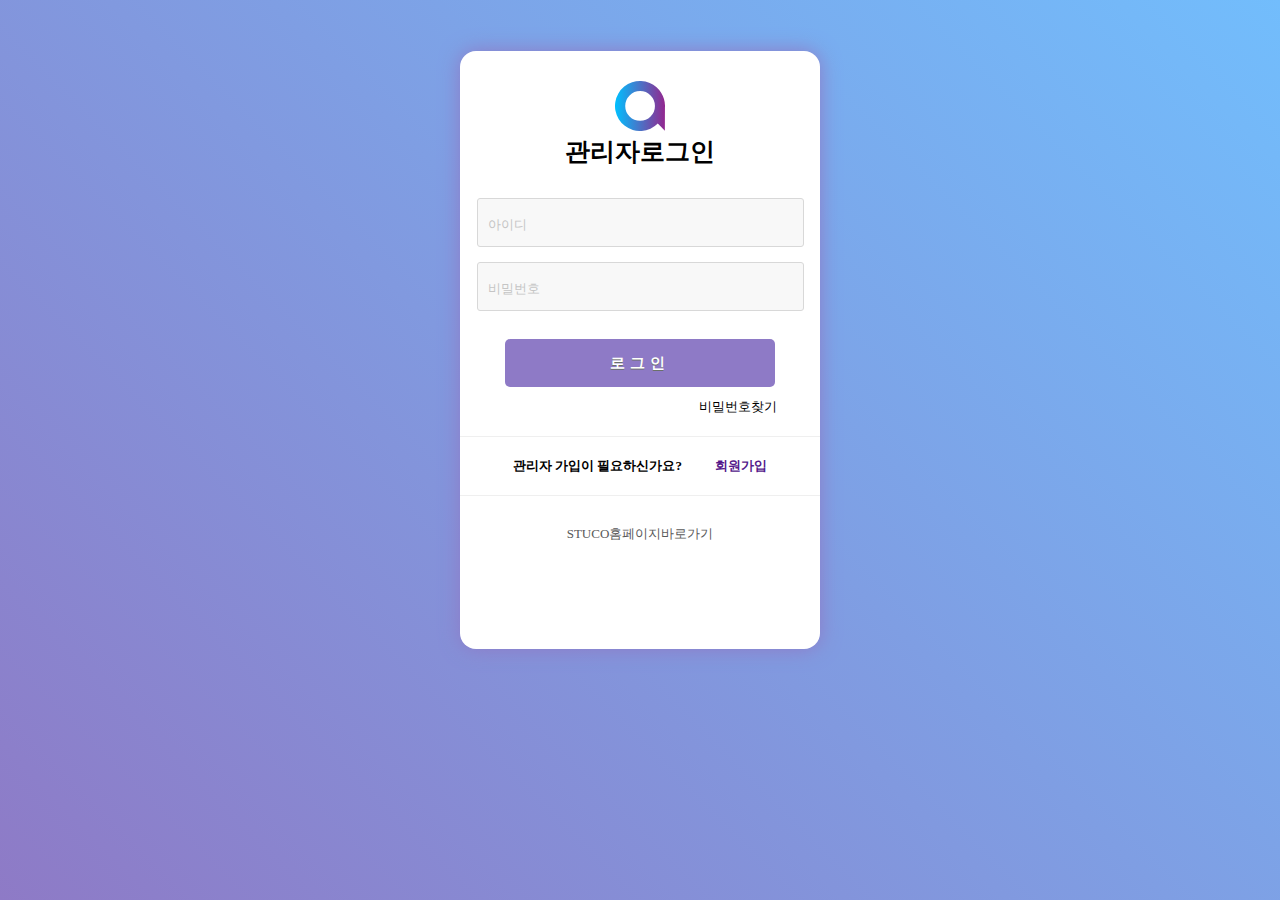
<file: project_Stuco/html/Login.html>
<!--관리자로그인페이지-->
<!DOCTYPE html>
<html lang="ko">
<head>
    <meta charset="UTF-8">
    <meta name="viewport" content="width=device-width, initial-scale=1.0">
    <meta http-equiv="X-UA-Compatible" content="ie=edge">
    <link rel="stylesheet" href="../css/component/login.css">
    <link rel="stylesheet" href="../css/base/reset.css">
    <link rel="stylesheet" href="../css/module/basic.css">
    <link rel="stylesheet" href="../css/lib/modal_style.css">
    <script src="https://cdnjs.cloudflare.com/ajax/libs/jquery/2.2.4/jquery.min.js"></script>
    <script defer src="../js/custom/modal.js"></script>
<title>Stuco관리자로그인</title>
</head>
<body>
        <div id="wrap">
            <div class="All-boxing">
                <div class="box-catching">
                    <div class="logo-box">
                        <div class="logo"><img src="../img/main/logo.svg" alt="로고이미지" width="50" height="50"></div>
                        <h1 class="login-name">관리자로그인</h1>
                    </div>    
                    <!--사용자가 계정을 입력하는 부분-->
                    <div class="login-text-box">
                            <div class="logged-in-box">
                                <form class="form-box" method="GET" action="">
                                    <div class="user-write-box">

                                        <div class="user-id"><!--사용자/아이디-->
                                            <input type="text" name="login" value="" placeholder="아이디" >
                                        </div>

                                        <div class="user-pw"><!--비밀번호-->
                                            <input type="password" name="password" value="" placeholder="비밀번호">
                                        </div>
                                        <p class="wrong-login">다시입력하세요</p> <!--Ajax 부분-->
                                    </div> <!--/End of user-write-box/-->
                                    
                                        <!--로그인들어가기 버튼-->
                                    <div class="submit-btn1">
                                        <button id="btn-login" type="submit" value="">로그인</button>
                                    </div>
                                </form> <!-- form -->
                            </div><!-- logged-in-box -->

                            <!-- 비밀번호 재생성(잃어버렸을때)/회원가입/url재발행-->
                            <div class="reset-passwd">
                                <a href="#" class="open">비밀번호찾기</a>
                            </div>
                            <div class="join-manager-inner">
                                <p class="explain-join"><strong>관리자 가입이 필요하신가요?</strong></p>
                                <a class="join-txt open" href=""><strong>회원가입</strong></a>
                            </div>
                            <div class="go-back-home">
                                <a href="">STUCO홈페이지바로가기</a>
                            </div>
                    </div><!-- login-text-box -->
                </div><!--box-catching-->
            </div><!--All-boxing-->
        </div> <!--wrap--> 

 <!--관리자 계정생성 페이지-->
 <div class="popup popup-removeproject">
    <div class="popup-cover">
        <div class="popup-content">
            <span class="close join-window-close">로그인으로 돌아가기</span>
            <div class="pu-contents">

                <!--content 내용-->
                <div id="Wrapper">  
                    <div class="popup-box1">
                        <div class="content-cover">
                            <div class="header-box">
                                <p class="logo2"><img src="../img/main/logo.svg" alt="로고이미지" width="50" height="50"></p>
                                <h4 class="header-write">계정이 없으신가요?</h4>
                            </div>
                            
                            <!-- 사용자가 계정을 입력하는 부분 -->
                            <div class="first-session-box">   
                                <form class="form-box2" method="GET" action="">
                                    <div class="user-join-id">
                                        <label for="join-id">이용아이디</label>
                                        <input type="text" name="login" value="" placeholder="아이디(5자이상)">
                                    </div>
        
                                    <div class="user-join-pw">
                                        <label for="join-pw">비밀번호</label>
                                        <input type="password" name="password" value="" placeholder="비밀번호(8자이상)">
                                    </div>
        
                                    <div class="user-join-pw1">
                                        <input type="password" name="password" value="" placeholder="비밀번호확인(8자이상)">
                                    </div>
        
                                    <p class="wrong-join">비밀번호가 같지않습니다</p>
                                </form>   
                                <div class="submit-btn2">
                                    <button type="submit" id="click-start">계정생성</button>
                                </div> 
                                <!-- <div class="return-login">
                                    <a href="">로그인으로 돌아가기</a>
                                </div> -->
                            </div> 
                        </div> 
                    </div> 
                </div> <!--Wrapper-->
            
            </div>
        </div>
    </div>
    <div class="dim"></div>
</div>
<!--end of popup-->        
    <!-------------비밀번호찾기----------------->
        <div class="popup popup-removeproject">
                <div class="popup-cover">
                    <div class="popup-content">
                        <span class="close new-pw-window-close">X</span>
                        <div class="pu-contents">
                            <!--content 내용-->
                            <div class="popup-pw">
                                <div class="topbar">
                                    <p>비밀번호 생성</p>
                                </div>
                                
                                <div class="popup-pw-check-inner">
                                    <div class="article-text">
                                        <p>비밀번호가 기억나지 않으신가요? :-)</p>
                                        <p>*기존 비밀번호는 삭제되고 새로운 비밀번호가 생성됩니다.</p>
                                    </div>    
                                    <div class="manager-form">
                                        <form class="form-modal-pw-find" method="" id="" action="">
                                            <div class="num1">                                                
                                                <label for="mamager-pw">관리자 비밀번호</label>
                                                <input type="password" name="password" maxlength="10" placeholder="10자이상적어주세요" title = "숫자,영문자 형식으로 입력해주세요">
                                            </div>
                                            <div class="num2">
                                                <label for="mamager-pw-check">관리자 비밀번호 확인</label>
                                                <input type="password" name="password" value="" maxlength="10" placeholder="10자이상적어주세요" title = "숫자,영문자 형식으로 입력해주세요">
                                            </div>                       
                                        </form> 
                                        <!--change/cancel button-->
                                        <div class="change1">
                                            <button type="button" class="Cancel">취 소</button>
                                            <button type="submit" class="change">변 경</button>
                                        </div>
                                    </div><!-- manager-form -->
                                </div> <!-- popup-pw-check-inner -->
                            </div> <!-- popup-pw -->
                            <!--content 내용-->
                        </div>
                    </div>
                </div>
                <div class="dim"></div>
            </div> 
        <!--END OF POPUP-PW / 비밀번호찾기-->   
</body>
</html>
</file>
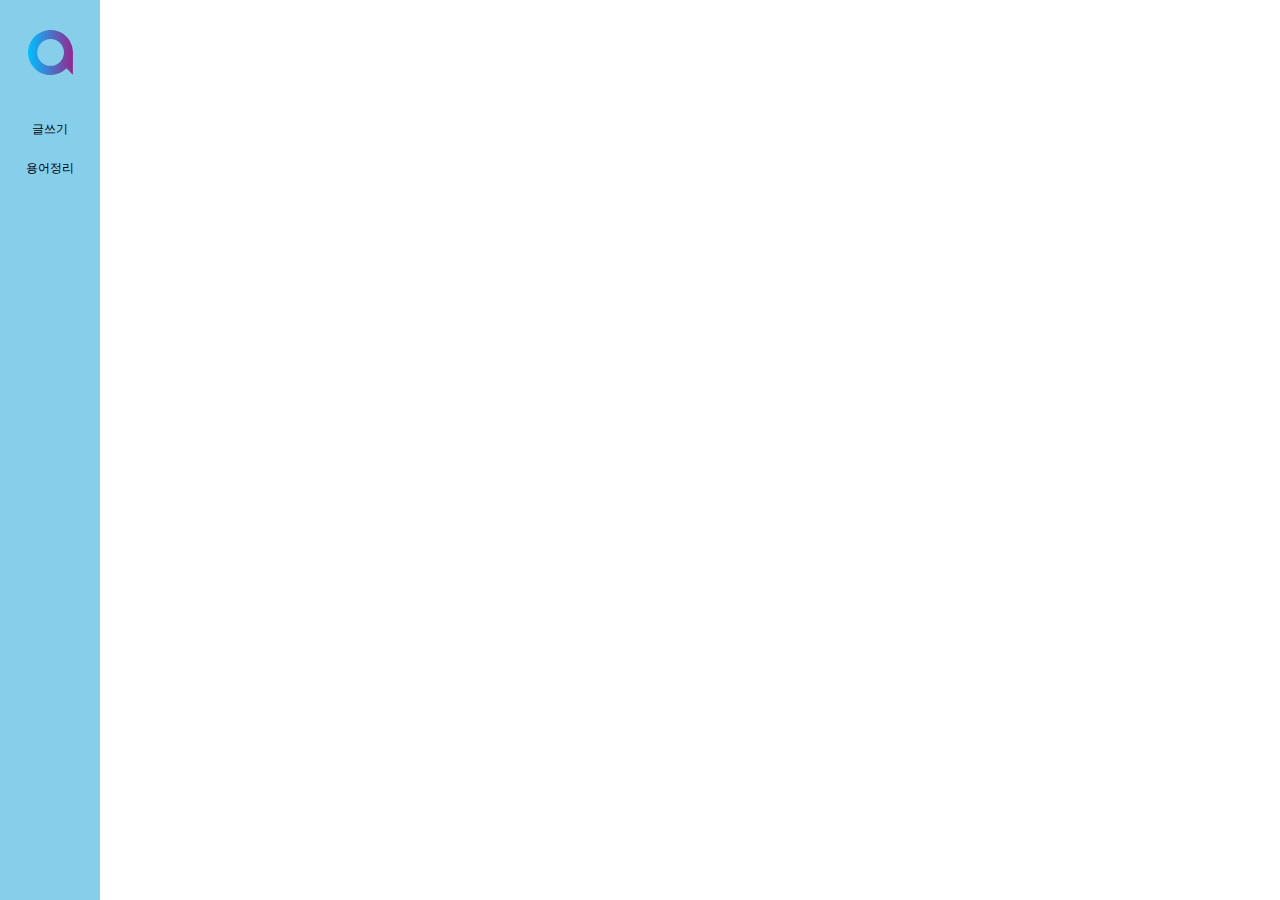
<file: project_Stuco/html/main-header.html>
<!DOCTYPE html>
<html lang="en">
<head>
    <meta charset="UTF-8">
    <meta http-equiv="X-UA-Compatible" content="IE=edge">
    <meta name="viewport" content="width=device-width, initial-scale=1.0">
    <title>Document</title>
    <link rel="stylesheet" href="../css/component/header-style.css">
</head>
<body>
    <header class="header-nav">
        <div class="nav-cover">
            <img class="header-logo" src="../img/main/logo.svg" alt="header-logo"> 
            <ul class="menu">
                <li class="notice-write"><a href="#">글쓰기</a></li>
                <li class="word-page"><a href="#">용어정리</a></li>
            </ul>
        </div>
    </header>
</body>
</html>
</file>
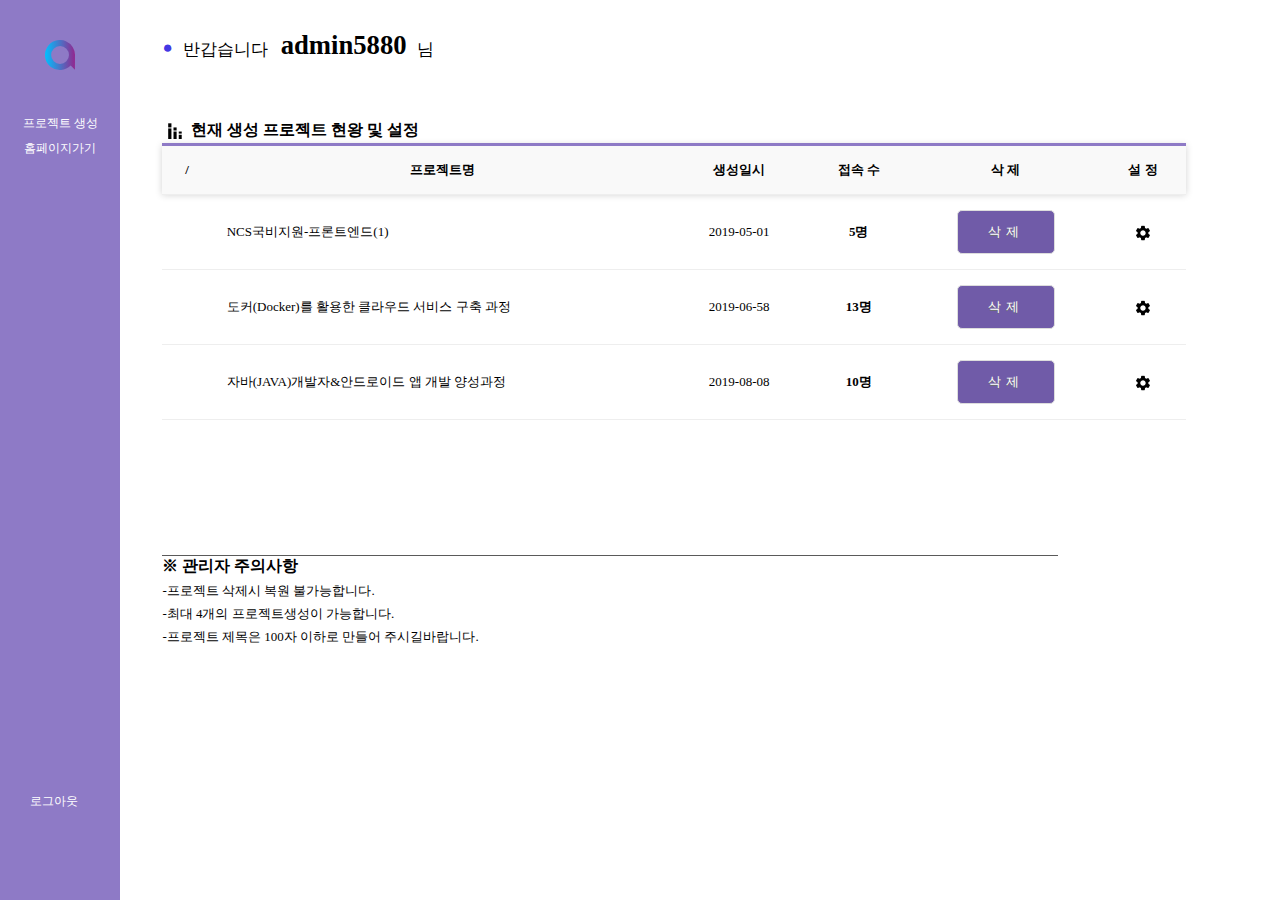
<file: project_Stuco/html/manager.html>
<!--관리자페이지-->
<!DOCTYPE html>
<html lang="ko">
<head>
    <meta charset="UTF-8">
    <meta name="viewport" content="width=device-width, initial-scale=1.0">
    <meta http-equiv="X-UA-Compatible" content="ie=edge">
    <title>관리자페이지</title>
    <link rel="stylesheet" href="../css/module/basic.css">
    <link rel="stylesheet" href="../css/base/reset.css">
    <link rel="stylesheet" href="../css/component/manager.css">
    <link rel="stylesheet" href="../css/lib/modal_style.css">
    <script src="https://cdnjs.cloudflare.com/ajax/libs/jquery/2.2.4/jquery.min.js"></script>
    <script src="../js/custom/modal.js"></script>
</head>
<body>
    <div id="wrap">
        <header id="header">
            <div class="header-nav">
                <div class="nav-content">
                    <div class="logo"><img src="../img/main/logo.svg" alt="logo"></div>
                    <p class="click-in"><a href=".popup-notice-write" class="click-show-pp">프로젝트 생성</a></p>
                    <p class="word-page"><a href="#">홈페이지가기</a></p>
                    <p class="logout"><a href="">로그아웃</a></p>
                </div>
            </div>
        </header>

        <section id="manager-content-box">
            <div class="table-cover-box">
                <div class="ID-show">
                    <ul class="show-txt">
                        <li>● </li>
                        <li>반갑습니다</li>
                        <li class="data" name="" value=""><strong>admin5880</strong></li>
                        <li>님</li>
                    </ul><!--사용자계정들어갈곳.-->
                </div>
                <!--현재 관리하고있는 프로젝트 리스트 테이블-->
                <div class="table-name">
                    <img class="graph" src="../img/main/chart_black_18dp.png" alt="icons">
                    <h4>현재 생성 프로젝트 현왕 및 설정</h4>
                </div>
                <div class="table-box">
                    <table class="project-list">
                        <thead class="list-title">
                            <tr class="project-main-list">
                                <th>/</th>
                                <th class="project-name">프로젝트명</th>  <!--Data 입력부분 :  프로젝트명/ 생성일시 / 접속수 / 설정-->
                                <th>생성일시</th>
                                <th>접속 수</th>
                                <th>삭  제</th>
                                <th>설  정</th>
                            </tr>
                        </thead>
                
                        <tbody class="table-content">
                            <tr>
                                <th></th>
                                <td>NCS국비지원-프론트엔드(1)</td>  <!--Data-->
                                <td>2019-05-01</td>                 <!--Data-->
                                <td>5명</td>                        <!--Data-->
                                <td><button id="Delete-btn">삭제</button></td>
                                <td><a href="#"><img src="../img/main/settings_black_18dp.png" alt="setting"></a></td>
                            </tr>

                            <tr>
                                <th></th>
                                <td>도커(Docker)를 활용한 클라우드 서비스 구축 과정</td> <!--Data-->
                                <td>2019-06-58</td>                                     <!--Data-->
                                <td>13명</td>                                           <!--Data-->
                                <td><button id="Delete-btn">삭제</button></td>
                                <td><a href="#"><img src="../img/main/settings_black_18dp.png" alt="setting"></a></td>
                            </tr>

                            <tr>
                                <th></th>
                                <td>자바(JAVA)개발자&안드로이드 앱 개발 양성과정</td>   <!--Data-->
                                <td>2019-08-08</td>                                  <!--Data-->
                                <td>10명</td>                                        <!--Data-->
                                <td><button id="Delete-btn">삭제</button></td>
                                <td><a href="#"><img src="../img/main/settings_black_18dp.png" alt="setting"></a></td>
                            </tr>
                        </tbody>
                    </table>
                </div>

                <!--관리자주의사항(공지사항)-->
                <article class="article-notice">
                        <div class="text-notice">
                            <h3>※ 관리자 주의사항</h3>
                            <p>-프로젝트 삭제시 복원 불가능합니다.</p>
                            <p>-최대 4개의 프로젝트생성이 가능합니다.</p>
                            <p>-프로젝트 제목은 100자 이하로 만들어 주시길바랍니다.</p>
                        </div> 
                </article>
            </div> <!--table-cover-box-->
        </section> <!--End of contents stuff-->
    </div><!--End of wrap-->
    <div class="popup popup-removeproject">
        <div class="popup-cover">
            <div class="popup-content">
                <span class="close">닫기</span>
                <div class="pu-contents">
                    <!--content 내용-->
                    <div class="PP_wrap">
                        <div class="topbar"><p>프로젝트 생성</p></div>
                        <h3 class="qeust">새로운 프로젝트를 운영하시겠어요? :)</h3>
                        <section class="new-project-box">
                            <div class="name_box">
                                <p>프로젝트 이름</p>
                                <input type="text" name="text" value="">
                                <p class="private-txt1">100자 이내</p>
                            </div>
                            <div class="pw_box">
                                <p>프로젝트 비밀번호</p>
                                <input type="password" name="password" value="">
                                <p class="private-txt2">8자 이내</p>
                
                                <p>프로젝트 비밀번호 확인</p>
                                <input type="password" name="password" value="">
                                <p class="private-txt3">8자 이내</p>
                            </div>
                
                            <div class="comment">
                                <p>코멘트 및 설명</p>
                                <textarea name="simple_comment" id="" cols="55" rows="5"></textarea>
                            </div>
                            <div class="btn-cover-box">
                                <div class="start-btn">
                                    <button type="submit">운영 시작</button>
                                </div>
                            </div>
                        </section>
                    </div> <!--PP_wrap-->
                    <!--content 내용-->
                </div>
            </div>
        </div>
        <div class="dim"></div>
    </div>
    <!--end of popup-->
</body>
</html>
</file>
<file: project_Stuco/css/component/login.css>
@charset "utf-8";
/*-----최초 계정 만들기(PopUp_window)-----*/
.join-window-close {
    font-size: 13px;
    color: #000; 
    left: 47.7%;
    top: 48%;
}
#Wrapper{
    display: block;
    padding-top: 5%;
}
.popup-box1{
    position: relative;
    width: 100%;
    height: 100vh;
    z-index: 100;
}
.content-cover{
    width: 400px;
    height: 630px;
    margin: 0 auto;
    box-shadow: 0px 0px 7px #000;
    background-color: #fff;
    border-radius: 16px;
    -webkit-border-radius: 16px;
    -moz-border-radius: 16px;
    -ms-border-radius: 16px;
    -o-border-radius: 16px;
}

.header-box{
    width: 100%;
    padding: 30px 0;
    text-align: center;
}
.logo2{ display: block; margin:0; }
.logo2 > img { padding: 0 30px;}
.header-write{
    display: inline-block;
    min-width: 100%;
    font-size: 25px;
    text-align: center;
    margin: 18px 0;
    color: #000;
}
/*----관리자 계정만들기 창----*/
.user-write-box{ margin-bottom: 5%; }
.first-session-box{ max-width: 100%; }
.form-box2{ max-width: 100%; font-size: 13px; }
.user-join-id input[type="text"], 
.user-join-pw input[type="password"], 
.user-join-pw1 input[type="password"]{
    display: block;
    min-width: 70%;
    margin: 15px auto;
    font-size: 13px;
    padding: 12px 50px 12px 10px;
}
input[type="text"], 
input[type="password"]:focus { outline:0; }
.user-join-id label, 
.user-join-pw label, 
.user-join-pw1 label{
    min-width: 85%; 
    color: #000;
    margin-left: 7%;
    font-size: 13px;
    font-weight: 700;
}
/*작성규정에 어긋날 경우에 생기는 경고 Ajax*/
.wrong-join{
    max-width: 85%;
    margin: 18px auto;
    text-align: right;
    color: red;
}

/*-----계정생성버튼-----*/
.submit-btn2{
    max-width: 100%;
    padding: 10px 0;
    text-align: center;
    border-top: 0.8px solid #eeee;
    border-bottom: 0.8px solid #eeee;
}
#click-start{
    min-width: 85%;
    height: 48px;
    margin: 10px 0;
    color: #fff;
    font-size: 15px;
    font-weight: 800;
    background-color: #8e7ac6;
    border: none;
    border-radius: 5px;
    -webkit-border-radius: 5px;
    -moz-border-radius: 5px;
    -ms-border-radius: 5px;
    -o-border-radius: 5px;
}
.return-login { text-align: center; padding: 15px 0;}
.return-login a{text-decoration: none; color: #595959; font-size: 13px;}
/*-------------------------------------------------------------------*/
/*------------------------/관리자로그인/--------------------------------*/ 
#wrap{
    width: 100%;
    height: 100vh;
    background: linear-gradient(45deg, #8e7ac6, #72bdfc);
}
#wrap .All-boxing{
    padding-top: 4%;
}
#wrap .All-boxing .box-catching {
    width: 360px;
    height: 598px;
    margin: 0 auto;
    box-shadow: 0px 0px 20px #8e7ac6;
    background-color: #fff;
    border-radius: 16px;
    -webkit-border-radius: 16px;
    -moz-border-radius: 16px;
    -ms-border-radius: 16px;
    -o-border-radius: 16px;
}
.logo-box{
    width: 100%;
    padding: 30px 0;
    text-align: center;
}
.logo{
    display: inline-block;
    margin:0;
}
.login-name{
    display: block;
    font-size: 25px;
    font-weight: 900;
}
.logo > img{ padding: 0 30px; }
/*--------------*/
.logged-in-box{ width: 100%; }
.login-text-box{
    max-width: 100%;
    text-align: center;
}

.user-pw{margin-top: 15px;} /*input 간격조정*/
/* 계정-box*/
.user-id input[type="text"] { 
    padding: 12px 50px 12px 10px; /* 여백 설정 */ 
    font-size: 15pt;
}
.user-pw input[type="password"]{
    padding: 12px 50px 12px 10px; /* 여백 설정 */ 
    font-size: 15pt;
}
/*box-포커스아웃라인제거*/ 
input[type="text"], 
input[type="password"]:focus { outline:0; }
.wrong-login{
    display: none;
    text-align: right;
    padding-right: 40px;
    color: red;   
}
/*로그인 확인 버튼*/
.submit-btn1{ max-width: 100%; }
#btn-login{
    min-width: 75%;
    height: 48px;
    margin: 10px 0;
    color: #fff;
    font-size: 15px;
    font-weight: 800;
    background-color: #8e7ac6;
    border: none;
    border-radius: 5px;
    -webkit-border-radius: 5px;
    -moz-border-radius: 5px;
    -ms-border-radius: 5px;
    -o-border-radius: 5px;
}
/*--------------비밀번호 재생성(잃어버렸을때)----------------*/
.reset-passwd{
    max-width: 88%;
    text-align: right;
}
.reset-passwd > a{
    color: black;
    font-size: 13px;
    text-decoration-line: none;
    -moz-text-decoration-line: none;
}
.reset-passwd > p > a:hover{
    color: #ffffff;
    font-size: 13px;
}
.join-manager-inner{
    max-width: 100%;
    margin-top: 20px;
    padding: 20px 0;
    border-top: 0.8px solid #eeee;
    border-bottom: 0.8px solid #eeee;
    font-size: 13px;
}
.explain-join{ display: inline-block; text-decoration: none; color: #000;}
.join-txt{ text-decoration: none; padding-left: 30px;}
.go-back-home{ padding-top: 28px; }
.go-back-home a{ text-decoration: none; color: #595959; font-size: 13px; }

/*-----------------------------------------------------------------*/
/*--------------------------비밀번호생성 팝업창---------------------*/
.new-pw-window-close { 
    top: 82px; 
    left: 64%; 
    color: #fff; 
    font-weight: 700;
    font-size: 18px;
}
.popup-content{ display: none;}
.popup-pw{
    position: relative;
    width: 798px;
    height: 530px;
    z-index: 83;
    margin: 70px auto;
    background-color: #fff;
    border-radius: 10px;
    -webkit-border-radius: 10px;
    -moz-border-radius: 10px;
    -ms-border-radius: 10px;
    -o-border-radius: 10px;
}
.popup-pw-check-inner{ min-width: 100%; }
.article-text{
    max-width: 100%;
    margin: 10px auto;
    padding: 20px 0;
    border-bottom: 1px solid darkgrey;
}
.article-text > p{ text-align: left; padding-left: 5%;}
.article-text > p:first-child{font-size: 23px; font-weight: 700;}
.article-text > p:nth-child(2) {font-size: 15px; }

.manager-form{
    max-width: 100%;
}
.form-modal-pw-find{
    max-width: 90%;
    height: 180px;
    margin:0 auto;
    font-size: 13px;
    letter-spacing: 1px;
}
.form-modal-pw-find label {
    display: inline-block;
    min-width: 150px;
    font-weight: 700;
}
.num1{ margin: 20px 0; } 
.num1 input[type="password"],
.num2 input[type="password"] { 
    min-width: 65%;
    padding: 12px 50px 12px 10px; /* 여백 설정 */ 
    font-size: 13px;
}
.change1 { max-width: 100%; text-align: center; }
.change1 > button{
    margin: 20px 0;
    background-color: #252323;
    font-weight: 600;
    color: #fff;
}
.change1 > .change { background-color: #8e7ac6;}
.change1 > button:focus{ color: #cbcbcb; }
</file>
<file: project_Stuco/css/module/basic.css>
/*basic으로 깔리는 style*/

/*----버튼기본타입-----*/
/*submit*/
button{
    background-color:#c9c9c9;
    -moz-border-radius:5px;
    -webkit-border-radius:5px;
    border-radius:5px;
    border:1px solid  #dddddd;
    display:inline-block;
    cursor:pointer;
    color:#5f5f5f;
    font-family:Arial;
    font-size:13px;
    letter-spacing: 5px; /*단어간격*/
    padding:12px 30px;
    text-decoration:none;
    text-shadow:0px 1px 0px #6b706a;
}
button:active{   
    position: relative;
    top: 1px;
}
button::after{
    /*각자 css에서 정해야할것
    bakcground-color,color*/
    -moz-border-radius:5px;
    -webkit-border-radius:5px;
    border-radius:5px;
    border:1px solid #dddddd;
    display:inline-block;
    cursor:pointer;
    color:#c9c9c9;
    font-family:Arial;
    font-size:13px;
    letter-spacing: 5px; /*단어간격*/
    padding:12px 30px;
    text-decoration:none;
    text-shadow:0px 1px 0px #6b706a;/*글자 그림자*/
}


/*----input기본타입-----*/

input[type="text"], 
input[type="password"]{
    height: auto;
    /*높이초기화*/line-height: normal;
    /*line-height초기화*/
    background-color: #F8F8F8;
    border: 0.5px solid #D8D8D8;
    /*box배경설정*/
    border-radius: 3px;
    /*둥근모서리설정*/font-size: 12pt;
    -webkit-border-radius: 3px;
    -moz-border-radius: 3px;
    -ms-border-radius: 3px;
    -o-border-radius: 3px;
}
  ::-webkit-input-placeholder { /* Edge */
    color: #C5C5C5;
    font-size: 13px;
  }
  
  :-ms-input-placeholder { /* Internet Explorer */
    color: #C5C5C5;
    font-size: 13px;
  }

  ::placeholder { color: #C5C5C5; font-size: 13px; }
</file>
<file: project_Stuco/css/lib/modal_style.css>
/*팝업창 css*/
.block {
    display: block!important; /*스타일에서 우선순위를 올려주는 속성*/
}
.popup{
    display: none;
    position: absolute;
    top: 0;
    left: 0;
    width: 100%;
    height: 100%;
}
.popup .close {
    position: absolute;
    z-index: 120;
    cursor: pointer;
}
.popup-cover{
    height: 100%;
}
.popup-cover:after{
    display: inline-block;
    height: 100%;
    vertical-align: middle;
    content: '';
}
.popup-content{
    display: inline-block;
    position: relative;
    min-width: 100%;
}

.pw-bg-dim{
    background-color: #000;
    opacity: 0.45;
    width: 100%;
    height: 100%;
    position: absolute;
    top:0;
    left: 0;
    z-index: 80;
}
.dim{
    display: none;
    background-color: #000;
    opacity: 0.45;
    width: 100%;
    height: 100%;
    position: absolute;
    top:0;
    left: 0;
    z-index: 80;
}

/*popup클래스 명에 따른 alert 창 디자인*/
.popup-createproject .popup-content{
    min-width: 800px;
}
.popup-CreatePassword .dim{ display: block; }
.popup-removeproject .dim{
    display: block;
}

/*contents windows창 basic-style*/
.topbar{
    width: 100%;
    height: 50px;
    text-align: left;
    border-top-left-radius: 10px;
    border-top-right-radius: 10px;
    background-color: #8e7ac6;
}
.topbar > p{
    margin: 0;
    padding: 16px 20px;
    font-size: 14px;
    font-weight: 700;
    color: #fff;
}
</file>
<file: project_Stuco/css/component/header-style.css>
@charset "utf-8";

body{
    margin: 0;
    padding: 0;
}
.header-nav{
    float: left;
    width: 100px; /*9.5vw*/
    height: 100vh;
    background-color: skyblue;
    letter-spacing: 3px;
    text-align: center;
}
.nav-cover{
    display: block;
    margin-top: 30px;
}
.header-logo{
    width: 45px;
    height: 45px;
}
ul{ margin: 30px auto; padding: 0;}
ul li{
    display: block;
    text-align: center;
    padding: 10px 0;
}
ul li a{ text-decoration: none; color: #000; letter-spacing: initial; font-weight: 500; font-size: 12px;}
ul li:first-child{ letter-spacing: 7px; }
ul li:nth-child(2) { letter-spacing: 2px; }
</file>
<file: project_Stuco/css/component/manager.css>
@charset "utf-8";
/*프로젝트만들기 popup 페이지*/
.PP_wrap{ display: block; }

.modal-notice-write{
    width: 100%;
    display: block;
}
.popup-notice-write{
    display: block;
    position: relative;
    left: 50%;
    top: 15%;
    width: 25%;
    height: auto;
    transform: translate(-50%);
    background-color:#fafafa;
    border: 1px solid rgb(245, 219, 179);
}
.qeust{
    margin-top: 40px;
    padding:20px;
}
.name_box{
    position: relative;
    width: 100%;
    padding-bottom: 25px;
    border-bottom: 1px solid #a4a4a4;
}
/*프로젝트이름 - input type - box*/
.name_box>input[type="text"]{
    width: 350px; 
    margin: 12px 10px 12px 10;
    padding: 15px 0px 15px 0px; /* 여백 설정 */ 
    text-align: left;
}
/*비밀번호-input type - box*/
.new-project-box{
    position: relative;
    max-width:89%;
    left: 20px;
}
.new-project-box>
input[type="text"], 
input[type="password"] { 
    margin: 12px 5px 12px 0px;
    padding: 15px 10px 15px 10px; /* 여백 설정 */ 
}
.private-txt1, .private-txt2, .private-txt3{
    display: inline;
    font-size: 7pt;
}
.comment{
    position: relative;
    width: 100%;
    border-top:1px solid #a4a4a4; 
}
.comment>.simple_comment{
    width: 80%;
}
/*[운영시작]button style*/
.btn-cover-box{
    position: relative;
    width: 100%;
    height: 80px;
}
.start-btn{
    position: absolute;
    top: 20px;
    left: 50%;
    transform: translate(-50%);
    border: 1px solid red;
}
.start-btn>button{
    padding: 10px;
}

/*관리자 메인페이지*/
#wrap{
    /* width: 100vw;
    height: 100vh; */
}
/*네비게이션 부분*/
#header{
    width: 120px;
    height: 100vh;
    display: inline-block;
    margin: 0;
    background-color: #8e7ac6;
}
.nav-content{ max-height: 100%; }
.nav-content>p{
    padding: 3px 0;
    text-align: center;
}
.nav-content>p>a{
    color: #ffffff;
    text-decoration: none;
    font-size:12px;
}
.logo{
    width: 30px;
    height: 30px;
    margin: 40px auto;
    background-image: url(../img/main/logo.svg) 20% 20% no-repeat;
    background-size: contain;
}
.logout{
    position: relative;
    height: 15px;
    margin: 70vh 0 0 0;
}
.logout>a{
    position: absolute;
    left: 30px;
}

/*------방 리스트 테이블 start------*/
.ID-show{
    font-size: 17px;
    height: 80px; 
}
.show-txt{ padding:0; }
.show-txt>li{
    margin-right: 10px;
    list-style: none;
    float: left;
}
.show-txt>li:first-child{ color: #4338e4; }
.data{
    font-size: 20pt; 
    margin: -8px 3px 0;/*마진:상,좌우,하*/
}

/*---테이블스타일---*/
.table-name{
    display: inline;
}
.table-name>.graph{
    width: 25px;
    height: 25px;
    vertical-align: middle;
    /* background: url(../img/main/chart_black_18dp.png)no-repeat;*/
} 
.table-box > img, 
.table-name>h4{
    display: inline-block;
    vertical-align: middle;
}
#manager-content-box{
    width: 80%;
    vertical-align: top;
    display: inline-block;
    padding: 3% 0 0 3%;
}
.table-cover-box{ width: 100%; }
.table-box{ font-size: 12px; }
table{
    width: 100%;
    border-top:3px solid #8e7ac6;
    border-collapse: collapse; 
    font-size: 13px;
}
th,td{
    border-bottom: 1px solid #eeeeee;
    padding: 15px;
}
table thead{ background-color: rgba(248, 248, 248, 0.884); box-shadow: 0px 0px 7px 0px lightgray; }
table.project-list tr{
    border-collapse: collapse;
    text-align:center;
}
table.project-list td:nth-child(2){
    text-align: left;
}
.table-content>tr:hover{
    background-color: #ebebeb;
}
.table-content>tr>td:nth-child(4){ font-weight: 600; }
.table-content>tr>td:last-child>a>img{
    /* background-image: url(../img/main/settings_black_18dp.png)no-repeat; */
    width: 18px;
    height: 18px;
    vertical-align: middle;
}
.project-name{ text-align: center; }
#Delete-btn{ background-color: #705ba8; color:#fff; }

/*--------관리자 주의사항 글--------*/
.article-notice{
    width: 70vw;
    height: 120px;
    margin-top: 15vh;
    border-top: 1px solid rgb(90, 90, 90);
}
.text-notice{ max-width:100vw; top: 10px; }
.text-notice>p{ margin: 5px 0; font-size: 13px; }
/*-------로그아웃(하단 div)-------*/
</file>
